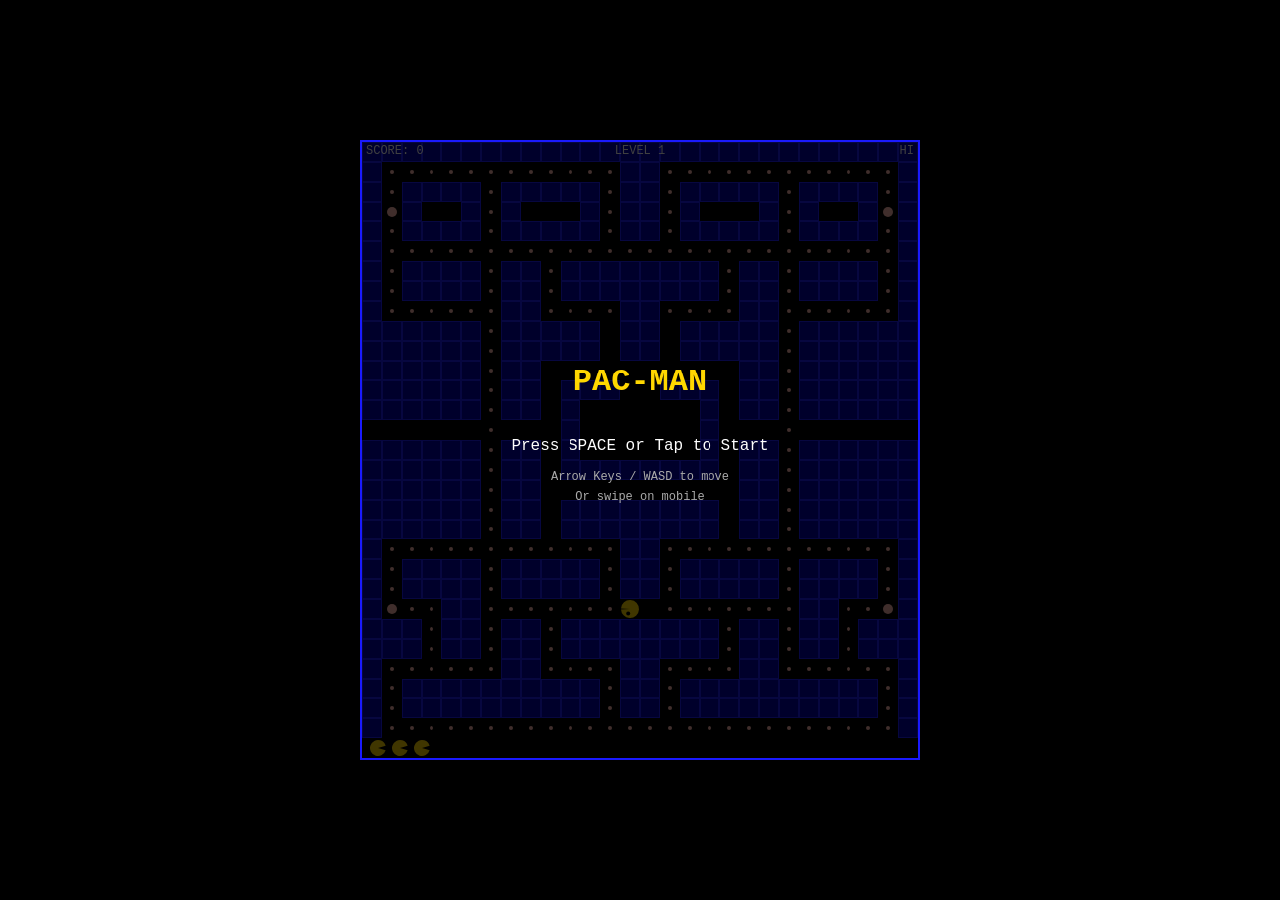
<file: index.html>
<!DOCTYPE html>
<html lang="zh-TW">
<head>
  <meta charset="UTF-8" />
  <meta name="viewport" content="width=device-width, initial-scale=1.0, user-scalable=no" />
  <title>Pac-Man</title>
  <style>
    *, *::before, *::after { box-sizing: border-box; margin: 0; padding: 0; }
    body {
      background: #000;
      display: flex;
      justify-content: center;
      align-items: center;
      min-height: 100vh;
      overflow: hidden;
      font-family: 'Courier New', monospace;
      touch-action: none;
    }
    #game-wrapper {
      display: flex;
      flex-direction: column;
      align-items: center;
      gap: 12px;
    }
    #gameCanvas {
      display: block;
      background: #000;
      border: 2px solid #1a1aff;
      width: min(560px, 100vw - 8px);
      height: auto;
      image-rendering: pixelated;
      image-rendering: crisp-edges;
    }
    #mobile-controls {
      display: none;
      flex-direction: column;
      align-items: center;
      gap: 4px;
    }
    #ctrl-middle-row { display: flex; gap: 4px; }
    .ctrl-btn {
      width: 56px; height: 56px;
      background: rgba(255,255,255,0.15);
      border: 2px solid rgba(255,255,255,0.4);
      border-radius: 8px;
      color: #fff; font-size: 20px;
      cursor: pointer; user-select: none;
      -webkit-tap-highlight-color: transparent;
      display: flex; align-items: center; justify-content: center;
    }
    .ctrl-btn:active { background: rgba(255,255,0,0.4); }
    @media (pointer: coarse) { #mobile-controls { display: flex; } }
    @media (max-width: 580px) { #mobile-controls { display: flex; } }
  </style>
</head>
<body>
  <div id="game-wrapper">
    <canvas id="gameCanvas" width="560" height="620"></canvas>
    <div id="mobile-controls">
      <button class="ctrl-btn" id="btn-up">▲</button>
      <div id="ctrl-middle-row">
        <button class="ctrl-btn" id="btn-left">◀</button>
        <button class="ctrl-btn" id="btn-down">▼</button>
        <button class="ctrl-btn" id="btn-right">▶</button>
      </div>
    </div>
  </div>

<script>
'use strict';

// ─────────────────────────────────────────────
// LEVEL DATA (embedded — no fetch needed)
// ─────────────────────────────────────────────
const LEVELS = [
  {
    name: 'Level 1', ghostSpeed: 1.5, pacmanSpeed: 2, frightenedDuration: 8000,
    tiles: [
      [1,1,1,1,1,1,1,1,1,1,1,1,1,1,1,1,1,1,1,1,1,1,1,1,1,1,1,1],
      [1,2,2,2,2,2,2,2,2,2,2,2,2,1,1,2,2,2,2,2,2,2,2,2,2,2,2,1],
      [1,2,1,1,1,1,2,1,1,1,1,1,2,1,1,2,1,1,1,1,1,2,1,1,1,1,2,1],
      [1,3,1,0,0,1,2,1,0,0,0,1,2,1,1,2,1,0,0,0,1,2,1,0,0,1,3,1],
      [1,2,1,1,1,1,2,1,1,1,1,1,2,1,1,2,1,1,1,1,1,2,1,1,1,1,2,1],
      [1,2,2,2,2,2,2,2,2,2,2,2,2,2,2,2,2,2,2,2,2,2,2,2,2,2,2,1],
      [1,2,1,1,1,1,2,1,1,2,1,1,1,1,1,1,1,1,2,1,1,2,1,1,1,1,2,1],
      [1,2,1,1,1,1,2,1,1,2,1,1,1,1,1,1,1,1,2,1,1,2,1,1,1,1,2,1],
      [1,2,2,2,2,2,2,1,1,2,2,2,2,1,1,2,2,2,2,1,1,2,2,2,2,2,2,1],
      [1,1,1,1,1,1,2,1,1,1,1,1,0,1,1,0,1,1,1,1,1,2,1,1,1,1,1,1],
      [1,1,1,1,1,1,2,1,1,1,1,1,0,1,1,0,1,1,1,1,1,2,1,1,1,1,1,1],
      [1,1,1,1,1,1,2,1,1,0,0,0,0,0,0,0,0,0,0,1,1,2,1,1,1,1,1,1],
      [1,1,1,1,1,1,2,1,1,0,1,1,1,0,0,1,1,1,0,1,1,2,1,1,1,1,1,1],
      [1,1,1,1,1,1,2,1,1,0,1,0,0,5,5,0,0,1,0,1,1,2,1,1,1,1,1,1],
      [0,0,0,0,0,0,2,0,0,0,1,0,5,5,5,5,0,1,0,0,0,2,0,0,0,0,0,0],
      [1,1,1,1,1,1,2,1,1,0,1,0,0,0,0,0,0,1,0,1,1,2,1,1,1,1,1,1],
      [1,1,1,1,1,1,2,1,1,0,1,1,1,1,1,1,1,1,0,1,1,2,1,1,1,1,1,1],
      [1,1,1,1,1,1,2,1,1,0,0,0,0,0,0,0,0,0,0,1,1,2,1,1,1,1,1,1],
      [1,1,1,1,1,1,2,1,1,0,1,1,1,1,1,1,1,1,0,1,1,2,1,1,1,1,1,1],
      [1,1,1,1,1,1,2,1,1,0,1,1,1,1,1,1,1,1,0,1,1,2,1,1,1,1,1,1],
      [1,2,2,2,2,2,2,2,2,2,2,2,2,1,1,2,2,2,2,2,2,2,2,2,2,2,2,1],
      [1,2,1,1,1,1,2,1,1,1,1,1,2,1,1,2,1,1,1,1,1,2,1,1,1,1,2,1],
      [1,2,1,1,1,1,2,1,1,1,1,1,2,1,1,2,1,1,1,1,1,2,1,1,1,1,2,1],
      [1,3,2,2,1,1,2,2,2,2,2,2,2,4,0,2,2,2,2,2,2,2,1,1,2,2,3,1],
      [1,1,1,2,1,1,2,1,1,2,1,1,1,1,1,1,1,1,2,1,1,2,1,1,2,1,1,1],
      [1,1,1,2,1,1,2,1,1,2,1,1,1,1,1,1,1,1,2,1,1,2,1,1,2,1,1,1],
      [1,2,2,2,2,2,2,1,1,2,2,2,2,1,1,2,2,2,2,1,1,2,2,2,2,2,2,1],
      [1,2,1,1,1,1,1,1,1,1,1,1,2,1,1,2,1,1,1,1,1,1,1,1,1,1,2,1],
      [1,2,1,1,1,1,1,1,1,1,1,1,2,1,1,2,1,1,1,1,1,1,1,1,1,1,2,1],
      [1,2,2,2,2,2,2,2,2,2,2,2,2,2,2,2,2,2,2,2,2,2,2,2,2,2,2,1],
      [1,1,1,1,1,1,1,1,1,1,1,1,1,1,1,1,1,1,1,1,1,1,1,1,1,1,1,1]
    ]
  },
  {
    name: 'Level 2', ghostSpeed: 2.0, pacmanSpeed: 2, frightenedDuration: 5000,
    tiles: [
      [1,1,1,1,1,1,1,1,1,1,1,1,1,1,1,1,1,1,1,1,1,1,1,1,1,1,1,1],
      [1,2,2,2,2,2,2,2,2,2,2,2,2,1,1,2,2,2,2,2,2,2,2,2,2,2,2,1],
      [1,2,1,1,1,1,2,1,1,1,1,1,2,1,1,2,1,1,1,1,1,2,1,1,1,1,2,1],
      [1,3,1,0,0,1,2,1,0,0,0,1,2,1,1,2,1,0,0,0,1,2,1,0,0,1,3,1],
      [1,2,1,1,1,1,2,1,1,1,1,1,2,1,1,2,1,1,1,1,1,2,1,1,1,1,2,1],
      [1,2,2,2,2,2,2,2,2,2,2,2,2,2,2,2,2,2,2,2,2,2,2,2,2,2,2,1],
      [1,2,1,1,2,1,2,1,1,2,1,1,1,1,1,1,1,1,2,1,1,2,1,2,1,1,2,1],
      [1,2,1,1,2,1,2,1,1,2,1,1,1,1,1,1,1,1,2,1,1,2,1,2,1,1,2,1],
      [1,2,2,2,2,2,2,1,1,2,2,2,2,1,1,2,2,2,2,1,1,2,2,2,2,2,2,1],
      [1,1,1,1,2,1,2,1,1,1,1,1,0,1,1,0,1,1,1,1,1,2,1,2,1,1,1,1],
      [1,1,1,1,2,1,2,1,1,1,1,1,0,1,1,0,1,1,1,1,1,2,1,2,1,1,1,1],
      [1,1,1,1,2,1,2,1,1,0,0,0,0,0,0,0,0,0,0,1,1,2,1,2,1,1,1,1],
      [1,1,1,1,2,1,2,1,1,0,1,1,1,0,0,1,1,1,0,1,1,2,1,2,1,1,1,1],
      [1,1,1,1,2,1,2,1,1,0,1,0,0,5,5,0,0,1,0,1,1,2,1,2,1,1,1,1],
      [0,0,0,0,2,0,2,0,0,0,1,0,5,5,5,5,0,1,0,0,0,2,0,2,0,0,0,0],
      [1,1,1,1,2,1,2,1,1,0,1,0,0,0,0,0,0,1,0,1,1,2,1,2,1,1,1,1],
      [1,1,1,1,2,1,2,1,1,0,1,1,1,1,1,1,1,1,0,1,1,2,1,2,1,1,1,1],
      [1,1,1,1,2,1,2,1,1,0,0,0,0,0,0,0,0,0,0,1,1,2,1,2,1,1,1,1],
      [1,1,1,1,2,1,2,1,1,0,1,1,1,1,1,1,1,1,0,1,1,2,1,2,1,1,1,1],
      [1,1,1,1,2,1,2,1,1,0,1,1,1,1,1,1,1,1,0,1,1,2,1,2,1,1,1,1],
      [1,2,2,2,2,2,2,2,2,2,2,2,2,1,1,2,2,2,2,2,2,2,2,2,2,2,2,1],
      [1,2,1,1,2,1,2,1,1,1,1,1,2,1,1,2,1,1,1,1,1,2,1,2,1,1,2,1],
      [1,2,1,1,2,1,2,1,1,1,1,1,2,1,1,2,1,1,1,1,1,2,1,2,1,1,2,1],
      [1,3,2,2,2,2,2,2,2,2,2,2,2,4,0,2,2,2,2,2,2,2,2,2,2,2,3,1],
      [1,1,1,2,1,1,2,1,1,2,1,1,1,1,1,1,1,1,2,1,1,2,1,1,2,1,1,1],
      [1,1,1,2,1,1,2,1,1,2,1,1,1,1,1,1,1,1,2,1,1,2,1,1,2,1,1,1],
      [1,2,2,2,2,2,2,1,1,2,2,2,2,1,1,2,2,2,2,1,1,2,2,2,2,2,2,1],
      [1,2,1,1,1,1,1,1,1,1,1,1,2,1,1,2,1,1,1,1,1,1,1,1,1,1,2,1],
      [1,2,1,1,1,1,1,1,1,1,1,1,2,1,1,2,1,1,1,1,1,1,1,1,1,1,2,1],
      [1,2,2,2,2,2,2,2,2,2,2,2,2,2,2,2,2,2,2,2,2,2,2,2,2,2,2,1],
      [1,1,1,1,1,1,1,1,1,1,1,1,1,1,1,1,1,1,1,1,1,1,1,1,1,1,1,1]
    ]
  }
];

// ─────────────────────────────────────────────
// CONSTANTS
// ─────────────────────────────────────────────
const TILE  = { EMPTY:0, WALL:1, DOT:2, PELLET:3, PACMAN_SPAWN:4, GHOST_SPAWN:5 };
const TS    = 20;   // tile size in pixels
const COLS  = 28;
const ROWS  = 31;
const DIR_VEC = { up:{dx:0,dy:-1}, down:{dx:0,dy:1}, left:{dx:-1,dy:0}, right:{dx:1,dy:0} };
const OPPOSITE = { up:'down', down:'up', left:'right', right:'left' };

// ─────────────────────────────────────────────
// MAP
// ─────────────────────────────────────────────
class GameMap {
  load(cfg) {
    this.cfg   = cfg;
    this.tiles = cfg.tiles.map(r => [...r]);
    this.dots  = 0;
    for (let r=0;r<ROWS;r++) for (let c=0;c<COLS;c++) {
      const t = this.tiles[r][c];
      if (t===TILE.DOT||t===TILE.PELLET) this.dots++;
    }
  }
  get(c,r)      { if(r<0||r>=ROWS||c<0||c>=COLS) return TILE.WALL; return this.tiles[r][c]; }
  isWall(c,r)   { return this.get(c,r)===TILE.WALL; }
  center(c,r)   { return {x:c*TS+TS/2, y:r*TS+TS/2}; }
  pxToTile(x,y) { return {c:Math.floor(x/TS), r:Math.floor(y/TS)}; }

  removeDot(c,r) {
    const t=this.tiles[r][c];
    if(t===TILE.DOT||t===TILE.PELLET){ this.tiles[r][c]=TILE.EMPTY; this.dots--; return t; }
    return null;
  }

  find(val) {
    for(let r=0;r<ROWS;r++) for(let c=0;c<COLS;c++) if(this.tiles[r][c]===val) return {c,r};
    return null;
  }
  findAll(val) {
    const res=[];
    for(let r=0;r<ROWS;r++) for(let c=0;c<COLS;c++) if(this.tiles[r][c]===val) res.push({c,r});
    return res;
  }

  bfs(sc,sr,tc,tr,skipDir) {
    if(sc===tc&&sr===tr) return null;
    const dirs=[{dc:0,dr:-1,n:'up'},{dc:0,dr:1,n:'down'},{dc:-1,dr:0,n:'left'},{dc:1,dr:0,n:'right'}];
    const key=(c,r)=>r*COLS+c;
    const vis=new Set([key(sc,sr)]);
    const q=[];
    for(const d of dirs){
      if(d.n===skipDir) continue;
      const nc=(sc+d.dc+COLS)%COLS, nr=sr+d.dr;
      if(!this.isWall(nc,nr)){ const k=key(nc,nr); if(!vis.has(k)){vis.add(k);q.push({c:nc,r:nr,fd:d.n});} }
    }
    let h=0;
    while(h<q.length){
      const {c,r,fd}=q[h++];
      if(c===tc&&r===tr) return fd;
      for(const d of dirs){
        const nc=(c+d.dc+COLS)%COLS, nr=r+d.dr;
        if(!this.isWall(nc,nr)){ const k=key(nc,nr); if(!vis.has(k)){vis.add(k);q.push({c:nc,r:nr,fd});} }
      }
    }
    return null;
  }

  render(ctx) {
    for(let r=0;r<ROWS;r++) for(let c=0;c<COLS;c++){
      const t=this.tiles[r][c], x=c*TS, y=r*TS;
      if(t===TILE.WALL){
        ctx.fillStyle='#1a1aff'; ctx.fillRect(x,y,TS,TS);
        ctx.fillStyle='#0000aa'; ctx.fillRect(x+1,y+1,TS-2,TS-2);
      } else if(t===TILE.DOT){
        ctx.fillStyle='#ffb8ae';
        ctx.beginPath(); ctx.arc(x+TS/2,y+TS/2,2,0,Math.PI*2); ctx.fill();
      } else if(t===TILE.PELLET){
        ctx.fillStyle='#ffb8ae';
        ctx.beginPath(); ctx.arc(x+TS/2,y+TS/2,5,0,Math.PI*2); ctx.fill();
      }
    }
  }
}

// ─────────────────────────────────────────────
// INPUT HANDLER
// ─────────────────────────────────────────────
class InputHandler {
  constructor() {
    this.dir=null; this._tx=0; this._ty=0;
    window.addEventListener('keydown', e=>{
      const m={ArrowUp:'up',ArrowDown:'down',ArrowLeft:'left',ArrowRight:'right',
               w:'up',s:'down',a:'left',d:'right',W:'up',S:'down',A:'left',D:'right'};
      if(m[e.key]){ this.dir=m[e.key]; e.preventDefault(); }
    });
    window.addEventListener('touchstart',e=>{const t=e.touches[0];this._tx=t.clientX;this._ty=t.clientY;},{passive:true});
    window.addEventListener('touchend',e=>{
      const t=e.changedTouches[0],dx=t.clientX-this._tx,dy=t.clientY-this._ty,TH=30;
      if(Math.abs(dx)<TH&&Math.abs(dy)<TH) return;
      this.dir=Math.abs(dx)>Math.abs(dy)?(dx>0?'right':'left'):(dy>0?'down':'up');
    },{passive:true});
    for(const [id,d] of [['btn-up','up'],['btn-down','down'],['btn-left','left'],['btn-right','right']]){
      const el=document.getElementById(id);
      if(el){
        el.addEventListener('touchstart',e=>{e.stopPropagation();this.dir=d;},{passive:true});
        el.addEventListener('mousedown',()=>this.dir=d);
      }
    }
  }
  consume(){ const d=this.dir; this.dir=null; return d; }
}

// ─────────────────────────────────────────────
// PAC-MAN
// ─────────────────────────────────────────────
class Pacman {
  constructor(map) { this.map=map; this.reset(); }
  reset() {
    const sp=this.map.find(TILE.PACMAN_SPAWN)||{c:13,r:23};
    this.c=sp.c; this.r=sp.r;
    this.x=sp.c*TS+TS/2; this.y=sp.r*TS+TS/2;
    this.dir='left'; this.next='left';
    this.speed=this.map.cfg.pacmanSpeed||2;
    this.mouth=0; this.mdir=1;
    this.dying=false; this.df=0;
  }
  setNext(d){ if(d) this.next=d; }
  _can(c,r,d){ const v=DIR_VEC[d]; const nc=(c+v.dx+COLS)%COLS,nr=r+v.dy; return !this.map.isWall(nc,nr); }

  update(){
    if(this.dying){ this.df++; return; }
    this.mouth+=this.mdir*0.15;
    if(this.mouth>=Math.PI/4){this.mouth=Math.PI/4;this.mdir=-1;}
    if(this.mouth<=0){this.mouth=0;this.mdir=1;}

    let rem=this.speed;
    while(rem>0){
      const cx=this.c*TS+TS/2, cy=this.r*TS+TS/2;
      // At tile center: apply direction change & wall check
      if(this.x===cx && this.y===cy){
        if(this.next && this._can(this.c,this.r,this.next)) this.dir=this.next;
        if(!this._can(this.c,this.r,this.dir)){ rem=0; break; }
      }
      const v=DIR_VEC[this.dir];
      const nc=(this.c+v.dx+COLS)%COLS, nr=this.r+v.dy;
      const nx=nc*TS+TS/2, ny=nr*TS+TS/2;
      const distToNext=Math.abs(nx-this.x)+Math.abs(ny-this.y);
      if(distToNext<=rem){
        this.x=nx; this.y=ny; this.c=nc; this.r=nr; rem-=distToNext;
      } else {
        this.x+=v.dx*rem; this.y+=v.dy*rem; rem=0;
      }
    }
  }
  startDeath(){ this.dying=true; this.df=0; }
  deathDone(){ return this.dying&&this.df>60; }

  draw(ctx){
    const r=TS/2-1, x=this.x, y=this.y;
    if(this.dying){
      const p=Math.min(this.df/60,1), a=p*Math.PI;
      ctx.fillStyle='#FFD700'; ctx.beginPath();
      ctx.moveTo(x,y); ctx.arc(x,y,r*(1-p*0.5),a,Math.PI*2-a); ctx.closePath(); ctx.fill();
      return;
    }
    const rot={right:0,down:Math.PI/2,left:Math.PI,up:-Math.PI/2}[this.dir]||0;
    const m=this.mouth+0.05;
    ctx.save(); ctx.translate(x,y); ctx.rotate(rot);
    ctx.fillStyle='#FFD700'; ctx.beginPath();
    ctx.moveTo(0,0); ctx.arc(0,0,r,m,Math.PI*2-m); ctx.closePath(); ctx.fill();
    ctx.fillStyle='#000'; ctx.beginPath(); ctx.arc(r*0.2,-r*0.5,2,0,Math.PI*2); ctx.fill();
    ctx.restore();
  }
}

// ─────────────────────────────────────────────
// GHOST
// ─────────────────────────────────────────────
const SCATTER_CORNERS=[{c:25,r:0},{c:2,r:0},{c:27,r:30},{c:0,r:30}];
const GHOST_COLORS=['#FF0000','#FFB8FF','#00FFFF','#FFB852'];
const MODE_SCHED=[7000,20000,7000,20000,5000,20000,5000,Infinity];

class Ghost {
  constructor(map,idx){ this.map=map; this.idx=idx; this.color=GHOST_COLORS[idx]; this.reset(); }
  reset(){
    const spawns=this.map.findAll(TILE.GHOST_SPAWN);
    const sp=spawns[this.idx%Math.max(spawns.length,1)]||{c:13,r:14};
    this.c=sp.c; this.r=sp.r;
    this.x=sp.c*TS+TS/2; this.y=sp.r*TS+TS/2;
    this.dir='up'; this.mode='scatter';
    this.speed=this.map.cfg.ghostSpeed||1.5;
    this.modeTimer=0; this.modeIdx=0;
    this.fTimer=0; this.active=false;
    this.releaseDelay=this.idx*3000; this.relTimer=0; this.eaten=false;
  }
  frighten(dur){ if(this.mode==='eaten') return; this.mode='frightened'; this.fTimer=dur; this.dir=OPPOSITE[this.dir]||'up'; }
  eat(){ this.mode='eaten'; this.eaten=true; }
  isEatable(){ return this.mode==='frightened'; }

  _canDir(c,r,d){ const v=DIR_VEC[d]; const nc=(c+v.dx+COLS)%COLS,nr=r+v.dy; return !this.map.isWall(nc,nr); }

  _chooseDir(tc,tr){
    const opp=OPPOSITE[this.dir];
    const dirs=['up','down','left','right'].filter(d=>d!==opp&&this._canDir(this.c,this.r,d));
    if(!dirs.length) return OPPOSITE[this.dir]||'up';
    if(this.mode==='frightened') return dirs[Math.floor(Math.random()*dirs.length)];
    const fd=this.map.bfs(this.c,this.r,tc,tr,opp);
    if(fd&&dirs.includes(fd)) return fd;
    let best=null,bd=Infinity;
    for(const d of dirs){
      const v=DIR_VEC[d],nc=(this.c+v.dx+COLS)%COLS,nr=this.r+v.dy;
      const dist=Math.abs(nc-tc)+Math.abs(nr-tr);
      if(dist<bd){bd=dist;best=d;}
    }
    return best||dirs[0];
  }

  _target(pac){
    if(this.mode==='scatter') return SCATTER_CORNERS[this.idx];
    if(this.mode==='eaten') return this.map.findAll(TILE.GHOST_SPAWN)[0]||{c:13,r:14};
    switch(this.idx){
      case 0: return {c:pac.c,r:pac.r};
      case 1:{ const v=DIR_VEC[pac.dir]||{dx:0,dy:0}; return {c:pac.c+v.dx*4,r:pac.r+v.dy*4}; }
      case 3:{ const d=Math.abs(this.c-pac.c)+Math.abs(this.r-pac.r); return d>8?{c:pac.c,r:pac.r}:SCATTER_CORNERS[3]; }
      default: return {c:pac.c,r:pac.r};
    }
  }

  update(dt,pac){
    if(!this.active){ this.relTimer+=dt; if(this.relTimer>=this.releaseDelay) this.active=true; else return; }
    if(this.mode==='frightened'){ this.fTimer-=dt; if(this.fTimer<=0){this.mode='scatter';this.modeIdx=0;this.modeTimer=0;} }
    else if(this.mode!=='eaten'){
      this.modeTimer+=dt;
      const lim=MODE_SCHED[this.modeIdx]||Infinity;
      if(this.modeTimer>=lim){ this.modeTimer=0; this.modeIdx++; this.mode=this.modeIdx%2===0?'scatter':'chase'; }
    }

    const spd=this.mode==='frightened'?this.speed*0.5:this.mode==='eaten'?this.speed*2:this.speed;

    let rem=spd;
    while(rem>0){
      const cx=this.c*TS+TS/2, cy=this.r*TS+TS/2;
      // At tile center: pick new direction
      if(this.x===cx && this.y===cy){
        // Check if returned home when eaten
        if(this.mode==='eaten'){
          const home=this.map.findAll(TILE.GHOST_SPAWN)[0]||{c:13,r:14};
          if(this.c===home.c&&this.r===home.r){ this.eaten=false; this.mode='scatter'; this.modeIdx=0; this.modeTimer=0; }
        }
        const tgt=this._target(pac);
        this.dir=this._chooseDir(tgt.c,tgt.r);
        if(!this._canDir(this.c,this.r,this.dir)){ rem=0; break; }
      }
      const v=DIR_VEC[this.dir];
      const nc=(this.c+v.dx+COLS)%COLS, nr=this.r+v.dy;
      const nx=nc*TS+TS/2, ny=nr*TS+TS/2;
      const distToNext=Math.abs(nx-this.x)+Math.abs(ny-this.y);
      if(distToNext<=rem){
        this.x=nx; this.y=ny; this.c=nc; this.r=nr; rem-=distToNext;
      } else {
        this.x+=v.dx*rem; this.y+=v.dy*rem; rem=0;
      }
    }
  }

  draw(ctx,flash){
    if(!this.active) return;
    const x=this.x,y=this.y,r=TS/2-1;
    let bc=this.color;
    if(this.mode==='frightened') bc=flash?'#ffffff':'#2121DE';
    else if(this.mode==='eaten'){ this._eyes(ctx,x,y,r,true); return; }
    ctx.fillStyle=bc;
    ctx.beginPath(); ctx.arc(x,y-r*0.1,r,Math.PI,0,false);
    ctx.lineTo(x+r,y+r);
    const ww=(r*2)/3;
    for(let i=3;i>=0;i--) ctx.lineTo(x+r-i*ww, i%2===0?y+r-4:y+r);
    ctx.lineTo(x-r,y+r); ctx.closePath(); ctx.fill();
    this._eyes(ctx,x,y,r,false);
  }
  _eyes(ctx,x,y,r,eat){
    const v=DIR_VEC[this.dir]||{dx:1,dy:0};
    for(const s of[-1,1]){
      const ex=x+s*r*0.35,ey=y-r*0.1;
      ctx.fillStyle='#fff'; ctx.beginPath(); ctx.arc(ex,ey,r*0.25,0,Math.PI*2); ctx.fill();
      ctx.fillStyle='#00f'; ctx.beginPath(); ctx.arc(ex+v.dx*r*0.15,ey+v.dy*r*0.15,r*0.15,0,Math.PI*2); ctx.fill();
    }
    if(eat) return;
    if(this.mode==='frightened'){
      ctx.strokeStyle='#fff'; ctx.lineWidth=1.5; ctx.beginPath();
      ctx.moveTo(x-r*0.5,y+r*0.3); ctx.lineTo(x-r*0.25,y+r*0.2);
      ctx.lineTo(x,y+r*0.35); ctx.lineTo(x+r*0.25,y+r*0.2); ctx.lineTo(x+r*0.5,y+r*0.3);
      ctx.stroke();
    }
  }
}

// ─────────────────────────────────────────────
// SOUND MANAGER
// ─────────────────────────────────────────────
class SoundManager {
  constructor(){ this._ctx=null; this.on=true; }
  _ac(){
    if(!this._ctx){ try{ this._ctx=new(window.AudioContext||window.webkitAudioContext)(); }catch(e){this.on=false;} }
    if(this._ctx&&this._ctx.state==='suspended') this._ctx.resume();
    return this._ctx;
  }
  _beep(f,dur,type='square',vol=0.3,d=0){
    if(!this.on) return; const ctx=this._ac(); if(!ctx) return;
    const o=ctx.createOscillator(),g=ctx.createGain();
    o.connect(g); g.connect(ctx.destination);
    o.type=type; o.frequency.setValueAtTime(f,ctx.currentTime+d);
    g.gain.setValueAtTime(vol,ctx.currentTime+d);
    g.gain.exponentialRampToValueAtTime(0.001,ctx.currentTime+d+dur);
    o.start(ctx.currentTime+d); o.stop(ctx.currentTime+d+dur+0.01);
  }
  _sweep(f1,f2,dur,type='sine',vol=0.3){
    if(!this.on) return; const ctx=this._ac(); if(!ctx) return;
    const o=ctx.createOscillator(),g=ctx.createGain();
    o.connect(g); g.connect(ctx.destination);
    o.type=type; o.frequency.setValueAtTime(f1,ctx.currentTime);
    o.frequency.linearRampToValueAtTime(f2,ctx.currentTime+dur);
    g.gain.setValueAtTime(vol,ctx.currentTime);
    g.gain.exponentialRampToValueAtTime(0.001,ctx.currentTime+dur);
    o.start(ctx.currentTime); o.stop(ctx.currentTime+dur+0.01);
  }
  eatDot()  { this._beep(440,0.06,'square',0.12); }
  eatPellet(){ this._sweep(300,600,0.2,'sine',0.3); }
  eatGhost(){ this._beep(800,0.05,'square',0.4); this._beep(1000,0.05,'square',0.4,0.06); this._beep(1200,0.08,'square',0.4,0.12); }
  death()   { this._sweep(500,100,0.6,'sawtooth',0.4); }
  levelWin(){ [523,659,784,1047].forEach((f,i)=>this._beep(f,0.15,'sine',0.3,i*0.15)); }
  gameOver(){ [300,250,200,150].forEach((f,i)=>this._beep(f,0.2,'sawtooth',0.3,i*0.2)); }
  resume()  { const c=this._ac(); if(c&&c.state==='suspended') c.resume(); }
}

// ─────────────────────────────────────────────
// UI
// ─────────────────────────────────────────────
const CW=COLS*TS, CH=ROWS*TS;
class UI {
  constructor(ctx){ this.ctx=ctx; }
  drawHUD(score,lives,level){
    const ctx=this.ctx;
    ctx.fillStyle='#fff'; ctx.font='12px "Courier New",monospace';
    ctx.textAlign='left';  ctx.fillText(`SCORE: ${score}`,4,12);
    ctx.textAlign='center'; ctx.fillText(`LEVEL ${level}`,CW/2,12);
    ctx.textAlign='right';  ctx.fillText(`HI`,CW-4,12);
    ctx.textAlign='left';
    ctx.fillStyle='#000'; ctx.fillRect(0,CH-20,CW,20);
    for(let i=0;i<lives;i++){
      const lx=16+i*22,ly=CH-10;
      ctx.fillStyle='#FFD700'; ctx.beginPath(); ctx.moveTo(lx,ly);
      ctx.arc(lx,ly,8,0.3,Math.PI*2-0.3); ctx.closePath(); ctx.fill();
    }
  }
  drawStart(){
    this._ov(0.75);
    this._big('PAC-MAN',CW/2,CH/2-60,'#FFD700','32px');
    this._med('Press SPACE or Tap to Start',CW/2,CH/2,'#fff');
    this._sm('Arrow Keys / WASD to move',CW/2,CH/2+30,'#aaa');
    this._sm('Or swipe on mobile',CW/2,CH/2+50,'#aaa');
  }
  drawPause(){ this._ov(0.6); this._big('PAUSED',CW/2,CH/2-20,'#FFD700','28px'); this._med('SPACE to continue',CW/2,CH/2+20,'#fff'); }
  drawGameOver(score){ this._ov(0.8); this._big('GAME OVER',CW/2,CH/2-60,'#ff4444','30px'); this._med(`Score: ${score}`,CW/2,CH/2,'#fff'); this._sm('SPACE or Tap to restart',CW/2,CH/2+40,'#aaa'); }
  drawLevelWin(lv){ this._ov(0.7); this._big(`LEVEL ${lv} CLEAR!`,CW/2,CH/2-40,'#00ff88','26px'); this._sm('Get ready…',CW/2,CH/2+20,'#fff'); }
  drawVictory(score){ this._ov(0.8); this._big('YOU WIN!',CW/2,CH/2-60,'#FFD700','34px'); this._med(`Final Score: ${score}`,CW/2,CH/2,'#fff'); this._sm('SPACE or Tap to play again',CW/2,CH/2+40,'#aaa'); }
  drawReady(){ this._med('GET READY!',CW/2,CH/2,'#FFD700'); }
  ghostScore(pts,x,y){ const ctx=this.ctx; ctx.fillStyle='#00ffff'; ctx.font='bold 14px "Courier New",monospace'; ctx.textAlign='center'; ctx.fillText(pts,x,y); ctx.textAlign='left'; }
  _ov(a){ this.ctx.fillStyle=`rgba(0,0,0,${a})`; this.ctx.fillRect(0,0,CW,CH); }
  _big(t,x,y,c,sz='28px'){ const ctx=this.ctx; ctx.textAlign='center'; ctx.fillStyle=c; ctx.font=`bold ${sz} "Courier New",monospace`; ctx.fillText(t,x,y); ctx.textAlign='left'; }
  _med(t,x,y,c){ const ctx=this.ctx; ctx.textAlign='center'; ctx.fillStyle=c; ctx.font='16px "Courier New",monospace'; ctx.fillText(t,x,y); ctx.textAlign='left'; }
  _sm(t,x,y,c){ const ctx=this.ctx; ctx.textAlign='center'; ctx.fillStyle=c; ctx.font='12px "Courier New",monospace'; ctx.fillText(t,x,y); ctx.textAlign='left'; }
}

// ─────────────────────────────────────────────
// GAME ENGINE
// ─────────────────────────────────────────────
const STATE={START:'start',READY:'ready',PLAYING:'playing',PAUSED:'paused',DYING:'dying',LVLWIN:'lvlwin',GAMEOVER:'gameover',VICTORY:'victory'};

class GameEngine {
  constructor(canvas){
    this.canvas=canvas;
    this.ctx=canvas.getContext('2d');
    this.map=new GameMap();
    this.input=new InputHandler();
    this.ui=new UI(this.ctx);
    this.snd=new SoundManager();

    this.score=0; this.lives=3; this.lvIdx=0;
    this.state=STATE.START; this.stTimer=0;
    this.transitioning=false;
    this.ghostMult=1; this.flash=false; this._ft=0;
    this.popups=[];

    this._loadLevel(0);

    canvas.addEventListener('click',()=>this._action());
    canvas.addEventListener('touchend',e=>{e.preventDefault();this._action();},{passive:false});
    window.addEventListener('keydown',e=>{if(e.key===' '||e.key==='Escape'){e.preventDefault();this._action();}});

    this._last=0;
    requestAnimationFrame(ts=>this._loop(ts));
  }

  _loadLevel(idx){
    const cfg=LEVELS[idx];
    this.map.load(cfg);
    this.pac=new Pacman(this.map);
    this.ghosts=[0,1,2,3].map(i=>new Ghost(this.map,i));
    this.ghostMult=1;
  }

  _action(){
    this.snd.resume();
    const s=this.state;
    if(s===STATE.START)         this._ready();
    else if(s===STATE.PLAYING)  this.state=STATE.PAUSED;
    else if(s===STATE.PAUSED)   this.state=STATE.PLAYING;
    else if(s===STATE.GAMEOVER||s===STATE.VICTORY) this._restart();
  }

  _ready(){ this.state=STATE.READY; this.stTimer=2000; }

  _restart(){
    this.score=0; this.lives=3; this.lvIdx=0; this.transitioning=false;
    this._loadLevel(0); this._ready();
  }

  _nextLevel(){
    this.lvIdx++;
    if(this.lvIdx>=LEVELS.length){ this.state=STATE.VICTORY; this.transitioning=false; this.snd.levelWin(); return; }
    this._loadLevel(this.lvIdx); this.transitioning=false; this._ready();
  }

  _loop(ts){
    const dt=Math.min(ts-this._last,50); this._last=ts;
    this._update(dt); this._render();
    requestAnimationFrame(t=>this._loop(t));
  }

  _update(dt){
    const s=this.state;
    if(s===STATE.READY){ this.stTimer-=dt; if(this.stTimer<=0) this.state=STATE.PLAYING; }
    else if(s===STATE.PLAYING) this._tick(dt);
    else if(s===STATE.DYING){
      this.pac.update();
      if(this.pac.deathDone()){
        this.lives--;
        if(this.lives<=0){ this.state=STATE.GAMEOVER; this.snd.gameOver(); }
        else { this.pac.reset(); this.ghosts.forEach(g=>g.reset()); this._ready(); }
      }
    }
    else if(s===STATE.LVLWIN){
      this.stTimer-=dt;
      if(this.stTimer<=0&&!this.transitioning){ this.transitioning=true; this._nextLevel(); }
    }
  }

  _tick(dt){
    // Input
    const d=this.input.consume(); if(d) this.pac.setNext(d);

    // Frightened flash
    let minF=Infinity;
    this.ghosts.forEach(g=>{ if(g.mode==='frightened') minF=Math.min(minF,g.fTimer); });
    this._ft+=dt;
    this.flash=(minF<2000&&minF!==Infinity&&Math.floor(this._ft/250)%2===0);

    // Update
    this.pac.update();
    this.ghosts.forEach(g=>g.update(dt,this.pac));

    // Dots
    const rem=this.map.removeDot(this.pac.c,this.pac.r);
    if(rem===TILE.DOT)   { this.score+=10; this.snd.eatDot(); }
    else if(rem===TILE.PELLET){
      this.score+=50; this.snd.eatPellet(); this.ghostMult=1;
      this.ghosts.forEach(g=>g.frighten(this.map.cfg.frightenedDuration||8000));
    }

    // Ghost collision
    for(const g of this.ghosts){
      if(!g.active) continue;
      if(Math.abs(g.x-this.pac.x)<TS*0.7&&Math.abs(g.y-this.pac.y)<TS*0.7){
        if(g.isEatable()){
          g.eat();
          const pts=200*this.ghostMult; this.score+=pts; this.ghostMult*=2;
          this.snd.eatGhost();
          this.popups.push({x:g.x,y:g.y,pts,t:1500});
        } else if(g.mode!=='eaten'){
          this.pac.startDeath(); this.state=STATE.DYING;
          this.snd.death(); this.ghosts.forEach(g2=>g2.active=false); return;
        }
      }
    }

    this.popups=this.popups.filter(p=>{p.t-=dt;return p.t>0;});
    if(this.map.dots===0){ this.state=STATE.LVLWIN; this.stTimer=3000; this.snd.levelWin(); }
  }

  _render(){
    const ctx=this.ctx;
    ctx.fillStyle='#000'; ctx.fillRect(0,0,CW,CH);
    this.map.render(ctx);
    this.pac.draw(ctx);
    this.ghosts.forEach(g=>g.draw(ctx,this.flash));
    this.popups.forEach(p=>this.ui.ghostScore(p.pts,p.x,p.y));
    this.ui.drawHUD(this.score,this.lives,this.lvIdx+1);
    const s=this.state;
    if(s===STATE.START)    this.ui.drawStart();
    else if(s===STATE.READY)    this.ui.drawReady();
    else if(s===STATE.PAUSED)   this.ui.drawPause();
    else if(s===STATE.GAMEOVER) this.ui.drawGameOver(this.score);
    else if(s===STATE.LVLWIN)   this.ui.drawLevelWin(this.lvIdx+1);
    else if(s===STATE.VICTORY)  this.ui.drawVictory(this.score);
  }
}

window.addEventListener('DOMContentLoaded', () => {
  new GameEngine(document.getElementById('gameCanvas'));
});
</script>
</body>
</html>
</file>
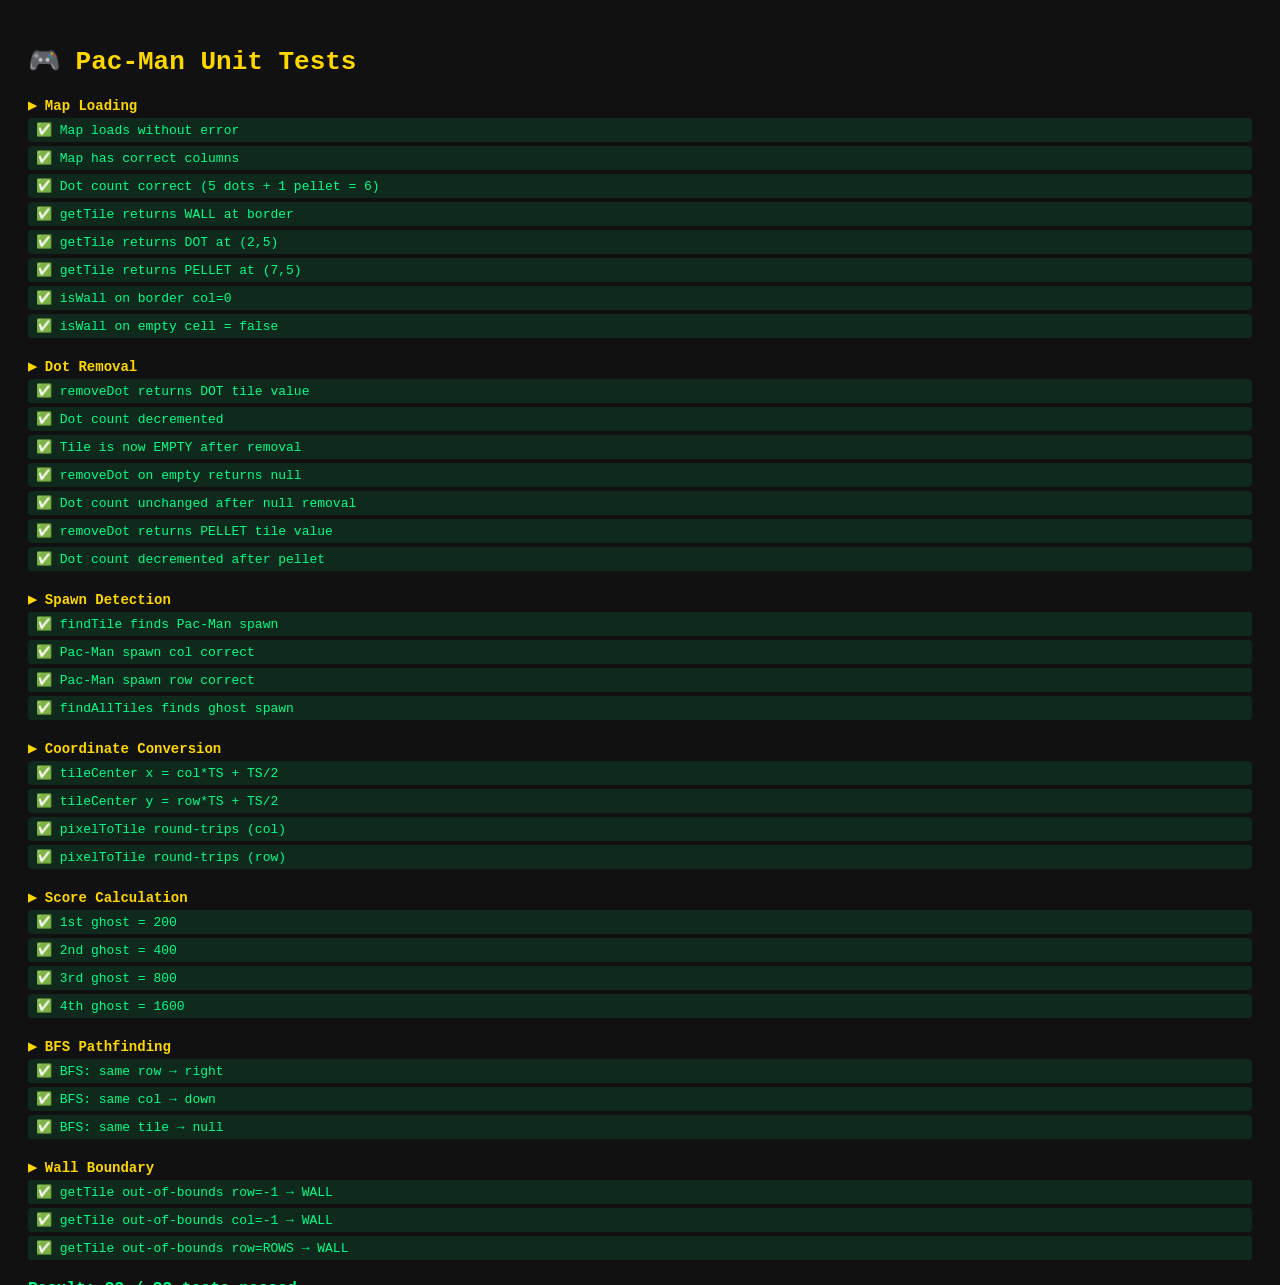
<file: tests/test.html>
<!DOCTYPE html>
<html lang="en">
<head>
  <meta charset="UTF-8" />
  <title>Pac-Man Unit Tests</title>
  <style>
    body { background: #111; color: #eee; font-family: monospace; padding: 20px; }
    h1 { color: #FFD700; }
    .pass { color: #00ff88; }
    .fail { color: #ff4444; }
    .suite { margin-top: 20px; font-size: 14px; }
    .result { margin: 4px 0; padding: 4px 8px; border-radius: 4px; }
    .result.pass { background: rgba(0,255,136,0.1); }
    .result.fail { background: rgba(255,68,68,0.1); }
    #summary { margin-top: 20px; font-size: 16px; font-weight: bold; }
  </style>
</head>
<body>
  <h1>🎮 Pac-Man Unit Tests</h1>
  <div id="output"></div>
  <div id="summary"></div>
  <script type="module">
    import { Map, TILE, TILE_SIZE, COLS, ROWS } from '../src/map.js';

    const results = [];
    const out = document.getElementById('output');

    function assert(name, condition, detail = '') {
      results.push({ name, pass: condition, detail });
      const div = document.createElement('div');
      div.className = `result ${condition ? 'pass' : 'fail'}`;
      div.textContent = `${condition ? '✅' : '❌'} ${name}${detail ? ': ' + detail : ''}`;
      out.appendChild(div);
    }

    function suite(name) {
      const h = document.createElement('div');
      h.className = 'suite';
      h.innerHTML = `<strong style="color:#FFD700">▶ ${name}</strong>`;
      out.appendChild(h);
    }

    // ── Minimal level data for tests ──
    const testLevel = {
      name: 'Test',
      ghostSpeed: 1.5,
      pacmanSpeed: 2,
      frightenedDuration: 8000,
      tiles: Array.from({ length: ROWS }, (_, r) =>
        Array.from({ length: COLS }, (_, c) => {
          if (r === 0 || r === ROWS - 1 || c === 0 || c === COLS - 1) return TILE.WALL;
          if (r === 5 && c >= 2 && c <= 6) return TILE.DOT;
          if (r === 5 && c === 7) return TILE.PELLET;
          if (r === 10 && c === 5) return TILE.PACMAN_SPAWN;
          if (r === 10 && c === 10) return TILE.GHOST_SPAWN;
          return TILE.EMPTY;
        })
      ),
    };

    // ── Suite 1: Map Loading ──
    suite('Map Loading');
    const map = new Map();
    map.load(testLevel);

    assert('Map loads without error', map.tiles.length === ROWS);
    assert('Map has correct columns', map.tiles[0].length === COLS);
    assert('Dot count correct (5 dots + 1 pellet = 6)', map.dotCount === 6);
    assert('getTile returns WALL at border', map.getTile(0, 0) === TILE.WALL);
    assert('getTile returns DOT at (2,5)', map.getTile(2, 5) === TILE.DOT);
    assert('getTile returns PELLET at (7,5)', map.getTile(7, 5) === TILE.PELLET);
    assert('isWall on border col=0', map.isWall(0, 5) === true);
    assert('isWall on empty cell = false', map.isWall(3, 3) === false);

    // ── Suite 2: Dot Removal ──
    suite('Dot Removal');
    const removedDot = map.removeDot(2, 5);
    assert('removeDot returns DOT tile value', removedDot === TILE.DOT);
    assert('Dot count decremented', map.dotCount === 5);
    assert('Tile is now EMPTY after removal', map.getTile(2, 5) === TILE.EMPTY);
    const removedAgain = map.removeDot(2, 5);
    assert('removeDot on empty returns null', removedAgain === null);
    assert('Dot count unchanged after null removal', map.dotCount === 5);

    const removedPellet = map.removeDot(7, 5);
    assert('removeDot returns PELLET tile value', removedPellet === TILE.PELLET);
    assert('Dot count decremented after pellet', map.dotCount === 4);

    // ── Suite 3: Spawn Detection ──
    suite('Spawn Detection');
    const pacSpawn = map.findTile(TILE.PACMAN_SPAWN);
    assert('findTile finds Pac-Man spawn', pacSpawn !== null);
    assert('Pac-Man spawn col correct', pacSpawn?.col === 5);
    assert('Pac-Man spawn row correct', pacSpawn?.row === 10);

    const ghostSpawns = map.findAllTiles(TILE.GHOST_SPAWN);
    assert('findAllTiles finds ghost spawn', ghostSpawns.length >= 1);

    // ── Suite 4: Coordinate Conversion ──
    suite('Coordinate Conversion');
    const center = map.tileCenter(3, 5);
    assert('tileCenter x = col*TS + TS/2', center.x === 3 * TILE_SIZE + TILE_SIZE / 2);
    assert('tileCenter y = row*TS + TS/2', center.y === 5 * TILE_SIZE + TILE_SIZE / 2);

    const tile = map.pixelToTile(center.x, center.y);
    assert('pixelToTile round-trips (col)', tile.col === 3);
    assert('pixelToTile round-trips (row)', tile.row === 5);

    // ── Suite 5: Score Calculation ──
    suite('Score Calculation');
    const GHOST_BASE = 200;
    let multiplier = 1;
    const pts = [];
    for (let i = 0; i < 4; i++) {
      pts.push(GHOST_BASE * multiplier);
      multiplier *= 2;
    }
    assert('1st ghost = 200',  pts[0] === 200);
    assert('2nd ghost = 400',  pts[1] === 400);
    assert('3rd ghost = 800',  pts[2] === 800);
    assert('4th ghost = 1600', pts[3] === 1600);

    // ── Suite 6: BFS Pathfinding ──
    suite('BFS Pathfinding');
    // Build a small open map for BFS test
    const openLevel = {
      name: 'BFS', ghostSpeed: 1.5, pacmanSpeed: 2, frightenedDuration: 8000,
      tiles: Array.from({ length: ROWS }, (_, r) =>
        Array.from({ length: COLS }, (_, c) =>
          (r === 0 || r === ROWS - 1 || c === 0 || c === COLS - 1) ? TILE.WALL : TILE.EMPTY
        )
      ),
    };
    const bfsMap = new Map();
    bfsMap.load(openLevel);
    const dir1 = bfsMap.bfsNextDirection(2, 2, 5, 2);   // same row, go right
    const dir2 = bfsMap.bfsNextDirection(2, 2, 2, 5);   // same col, go down
    const dir3 = bfsMap.bfsNextDirection(5, 5, 5, 5);   // same tile
    assert('BFS: same row → right', dir1 === 'right');
    assert('BFS: same col → down',  dir2 === 'down');
    assert('BFS: same tile → null', dir3 === null);

    // ── Suite 7: Wall boundary detection ──
    suite('Wall Boundary');
    assert('getTile out-of-bounds row=-1 → WALL', map.getTile(5, -1) === TILE.WALL);
    assert('getTile out-of-bounds col=-1 → WALL', map.getTile(-1, 5) === TILE.WALL);
    assert('getTile out-of-bounds row=ROWS → WALL', map.getTile(5, ROWS) === TILE.WALL);

    // ── Summary ──
    const passed = results.filter(r => r.pass).length;
    const total  = results.length;
    const summary = document.getElementById('summary');
    summary.style.color = passed === total ? '#00ff88' : '#ff4444';
    summary.textContent = `Result: ${passed} / ${total} tests passed`;
  </script>
</body>
</html>
</file>
